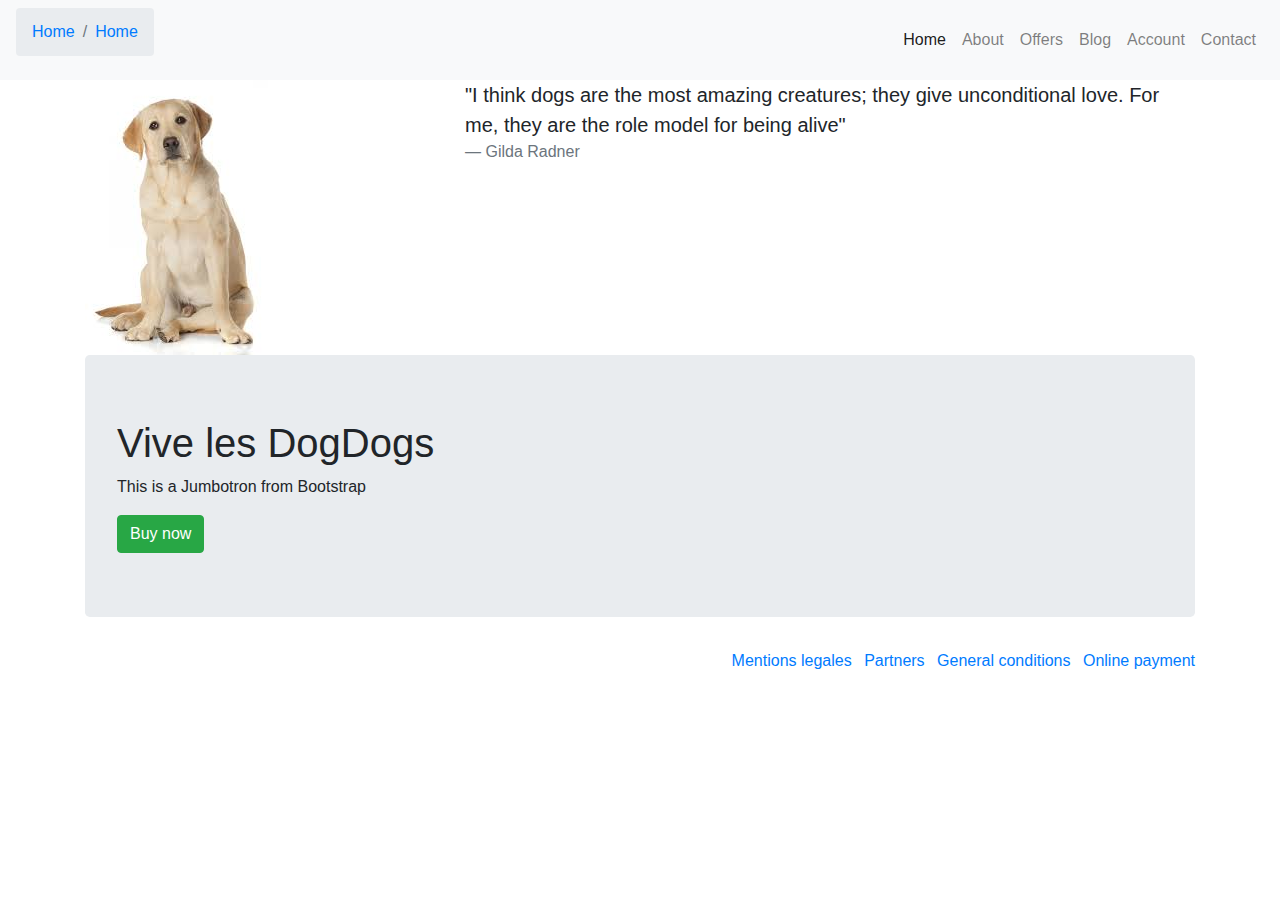
<file: index.html>
<html>
<head>
<link href="https://maxcdn.bootstrapcdn.com/bootstrap/4.0.0/css/bootstrap.min.css" rel="stylesheet" integrity="sha384-Gn5384xqQ1aoWXA+058RXPxPg6fy4IWvTNh0E263XmFcJlSAwiGgFAW/dAiS6JXm" crossorigin="anonymous">
<link rel="stylesheet" href="mystyle.css" />
</head>
<body>
	<div class="container navigation">
		
	<nav class="navbar navbar-expand-lg navbar-light bg-light fixed-top">
        
        
        <div  class="navbar-collapse collapse">
            <ul class="navbar-nav mr-auto">
				<ol class="breadcrumb">
					<li class="breadcrumb-item"><a href="index.html">Home</a></li>
					<li class="breadcrumb-item"><a href="">Home</a></li>
				</ol>
			 </ul>
            <ul class="navbar-nav">
                
                <li class="nav-item">
                    <a class="nav-link active" href="index.html">Home</a>
                </li>
                <li class="nav-item">
                    <a class="nav-link" href="about.html">About</a>
                </li>
				<li class="nav-item">
                    <a class="nav-link" href="offers.html">Offers</a>
                </li>
				<li class="nav-item">
                    <a class="nav-link" href="blog.html">Blog</a>
                </li>
				<li class="nav-item">
                    <a class="nav-link" href="account.html">Account</a>
                </li>
				<li class="nav-item">
                    <a class="nav-link" href="contact.html">Contact</a>
                </li>
            </ul>
        </div>
    </nav>
		
	</div>
	<div class="container header">
		<div class="row header">
			<div class="col-lg-4">
				<img src="labrador.jpg" class="img-responsive">
			</div>
			<div class="col-lg-8">
				<blockquote class="blockquote">
					<p class="mb-0">
					"I think dogs are the most amazing creatures; they give unconditional love. For me, they are the role model for being alive"
					</p>
					<footer class="blockquote-footer">Gilda Radner </footer>
				</blockquote>
			</div>
		</div>
	</div>
	
	
	<div class="container content">
		<div class="row">
			<div class="col-lg-12">
		
			
		
			<div class="jumbotron ">
				<h1>Vive les DogDogs</h1>
				<p>
				This is a Jumbotron from Bootstrap
				</p>
				<button class="btn btn-success">Buy now</button>
			</div>
			</div>
		
	</div>
	</div>
	<div class="container footer text-right">
		<ul class="list-inline">
                
                <li class="list-inline-item">
                    <a  href="index.html">Mentions legales</a>
                </li>
                <li class="list-inline-item">
                    <a  href="about.html">Partners</a>
                </li>
				<li class="list-inline-item">
                    <a  href="offers.html">General conditions</a>
                </li>
				<li class="list-inline-item">
                    <a  href="blog.html">Online payment</a>
                </li>
            </ul>
	</div>
<script src="https://ajax.googleapis.com/ajax/libs/jquery/3.3.1/jquery.min.js"></script>
<script src="https://maxcdn.bootstrapcdn.com/bootstrap/3.3.7/js/bootstrap.min.js" integrity="sha384-Tc5IQib027qvyjSMfHjOMaLkfuWVxZxUPnCJA7l2mCWNIpG9mGCD8wGNIcPD7Txa" crossorigin="anonymous"></script>
<script src="myjs.js"></script>
</body>
</html>
</file>
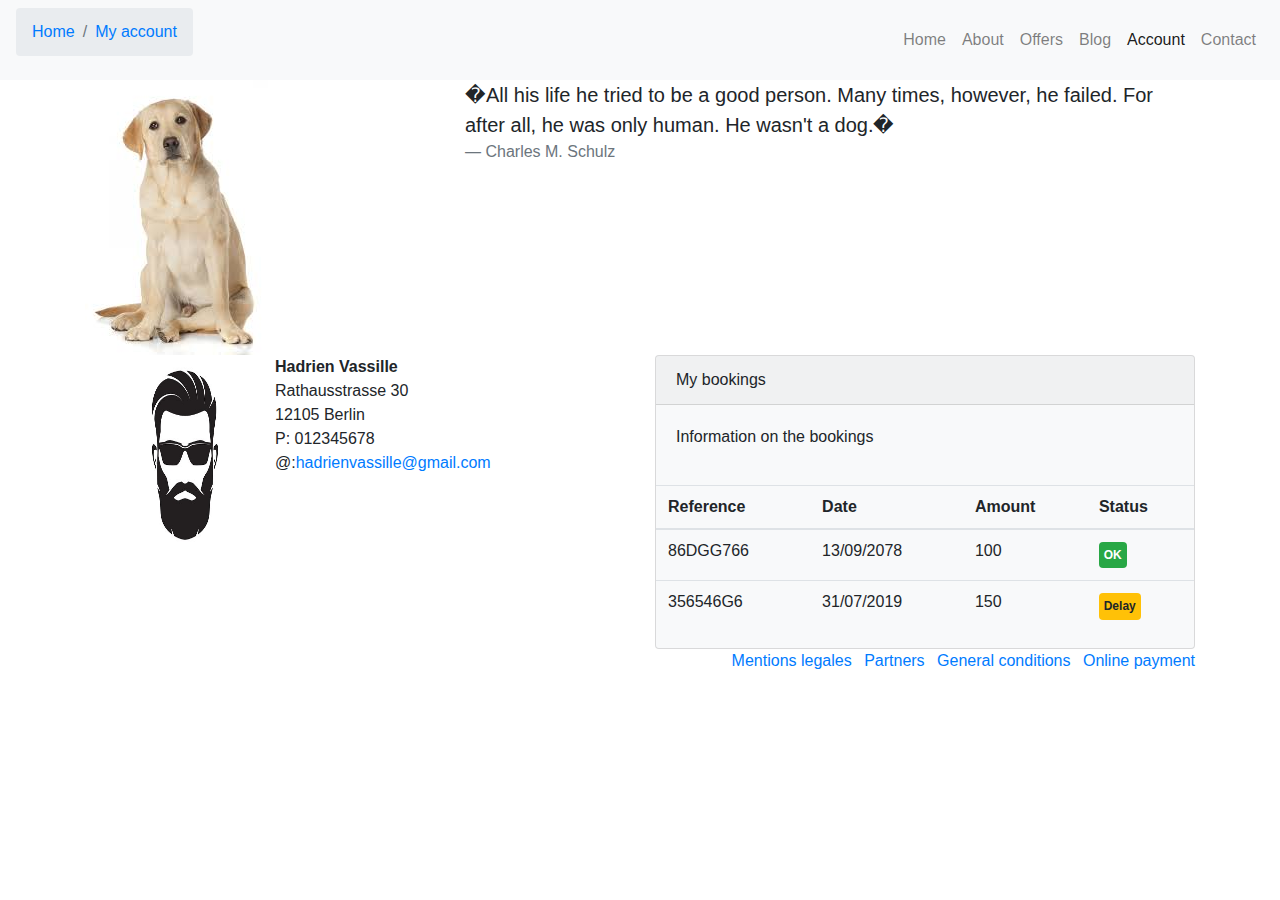
<file: account.html>
<html>
<head>
<link href="https://maxcdn.bootstrapcdn.com/bootstrap/4.0.0/css/bootstrap.min.css" rel="stylesheet" integrity="sha384-Gn5384xqQ1aoWXA+058RXPxPg6fy4IWvTNh0E263XmFcJlSAwiGgFAW/dAiS6JXm" crossorigin="anonymous">
<link rel="stylesheet" href="mystyle.css" />
</head>
<body>
	<div class="container navigation">
		
	<nav class="navbar navbar-expand-lg navbar-light bg-light fixed-top">
        
        
        <div  class="navbar-collapse collapse">
            <ul class="navbar-nav mr-auto">
				<ol class="breadcrumb">
					<li class="breadcrumb-item"><a href="index.html">Home</a></li>
					<li class="breadcrumb-item"><a href="">My account</a></li>
				</ol>
			 </ul>
            <ul class="navbar-nav">
                
                <li class="nav-item">
                    <a class="nav-link " href="index.html">Home</a>
                </li>
                <li class="nav-item">
                    <a class="nav-link" href="about.html">About</a>
                </li>
				<li class="nav-item">
                    <a class="nav-link" href="offers.html">Offers</a>
                </li>
				<li class="nav-item">
                    <a class="nav-link" href="blog.html">Blog</a>
                </li>
				<li class="nav-item">
                    <a class="nav-link active" href="account.html">Account</a>
                </li>
				<li class="nav-item">
                    <a class="nav-link" href="contact.html">Contact</a>
                </li>
            </ul>
        </div>
    </nav>
		
	</div>
	<div class="container header">
		<div class="row header">
			<div class="col-lg-4">
				<img src="labrador.jpg" class="img-responsive">
			</div>
			<div class="col-lg-8">
				<blockquote class="blockquote">
					<p class="mb-0">
					�All his life he tried to be a good person. Many times, however, he failed.
For after all, he was only human. He wasn't a dog.� 
					</p>
					<footer class="blockquote-footer">Charles M. Schulz </footer>
				</blockquote>
			</div>
		</div>
	</div>
	
	
	<div class="container content">
		<div class="row content">
			<div class="col-lg-2">
				<img src="avatar.jpg" class="img-responsive" height="200" width= "200">
			</div>
			<div class="col-lg-2">
				<address>
					<strong>Hadrien Vassille</strong><br/>
					Rathausstrasse 30 <br/>
					12105 Berlin <br/>
					<abbr title="phone">P: </abbr>012345678<br/>
					<abbr title="mail">@:</abbr><a href="mailto:hadrienvassille@gmail.com">hadrienvassille@gmail.com</a><br/>
				</address>
			</div>
			<div class="col-lg-6 offset-lg-2 ">
				<div class="card  bg-light">
					<div class="card-header">
						My bookings
					</div>
					<div class="card-body">
						<p>Information on the bookings</p>
					</div>
					<table class="table">
						<thead>
							<tr>
								<th>Reference</th>
								<th>Date</th>
								<th>Amount</th>
								<th>Status</th>
							</tr>
						</thead>
						<tbody>
						<tr>
								<td>86DGG766</td>
								<td>13/09/2078</td>
								<td>100</td>
								<td><span class="badge badge-success">OK</span></td>
						</tr>
						<tr>
								<td>356546G6</td>
								<td>31/07/2019</td>
								<td>150</td>
								<td><span class="badge badge-warning">Delay</span></td>
						</tr>
						</tbody>
					</table>
				</div>
			</div>
		</div>
			
		
	</div>
	<div class="container footer text-right">
		<ul class="list-inline">
                
                <li class="list-inline-item">
                    <a  href="index.html">Mentions legales</a>
                </li>
                <li class="list-inline-item">
                    <a  href="about.html">Partners</a>
                </li>
				<li class="list-inline-item">
                    <a  href="offers.html">General conditions</a>
                </li>
				<li class="list-inline-item">
                    <a  href="blog.html">Online payment</a>
                </li>
            </ul>
	</div>
<script src="https://ajax.googleapis.com/ajax/libs/jquery/3.3.1/jquery.min.js"></script>
<script src="https://maxcdn.bootstrapcdn.com/bootstrap/3.3.7/js/bootstrap.min.js" integrity="sha384-Tc5IQib027qvyjSMfHjOMaLkfuWVxZxUPnCJA7l2mCWNIpG9mGCD8wGNIcPD7Txa" crossorigin="anonymous"></script>
<script src="myjs.js"></script>
</body>
</html>
</file>
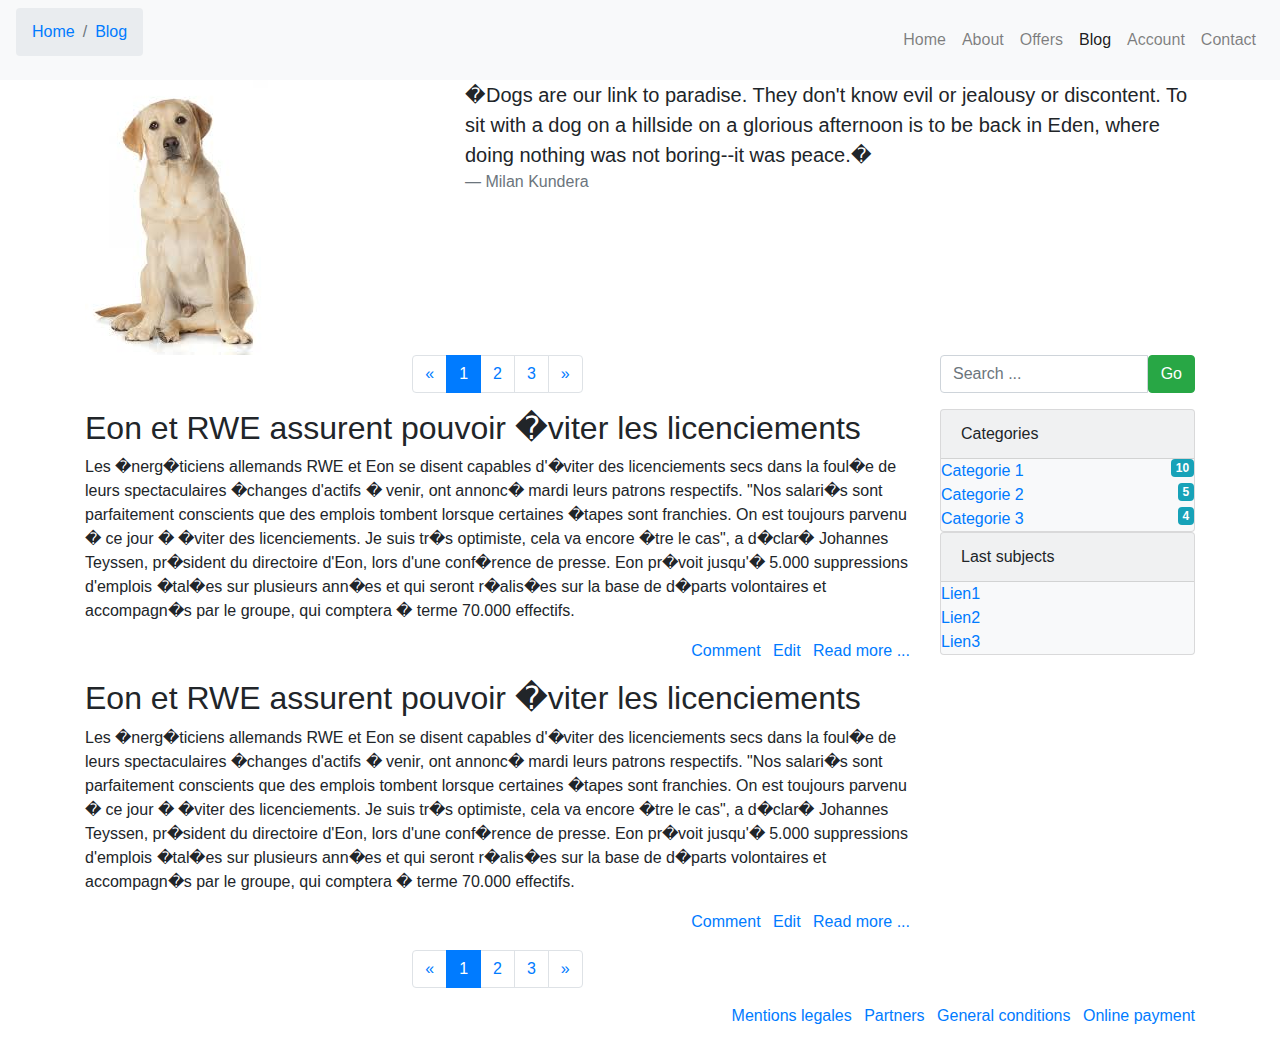
<file: blog.html>
<html>
<head>
<link href="https://maxcdn.bootstrapcdn.com/bootstrap/4.0.0/css/bootstrap.min.css" rel="stylesheet" integrity="sha384-Gn5384xqQ1aoWXA+058RXPxPg6fy4IWvTNh0E263XmFcJlSAwiGgFAW/dAiS6JXm" crossorigin="anonymous">
<link rel="stylesheet" href="mystyle.css" />
</head>
<body>
	<div class="container navigation">
		
	<nav class="navbar navbar-expand-lg navbar-light bg-light fixed-top">
        
        
        <div  class="navbar-collapse collapse">
            <ul class="navbar-nav mr-auto">
				<ol class="breadcrumb">
					<li class="breadcrumb-item"><a href="index.html">Home</a></li>
					<li class="breadcrumb-item"><a href="">Blog</a></li>
				</ol>
			 </ul>
            <ul class="navbar-nav">
                
                <li class="nav-item">
                    <a class="nav-link " href="index.html">Home</a>
                </li>
                <li class="nav-item">
                    <a class="nav-link" href="about.html">About</a>
                </li>
				<li class="nav-item">
                    <a class="nav-link" href="offers.html">Offers</a>
                </li>
				<li class="nav-item">
                    <a class="nav-link active" href="blog.html">Blog</a>
                </li>
				<li class="nav-item">
                    <a class="nav-link" href="account.html">Account</a>
                </li>
				<li class="nav-item">
                    <a class="nav-link" href="contact.html">Contact</a>
                </li>
            </ul>
        </div>
    </nav>
		
	</div>
	<div class="container header">
		<div class="row header">
			<div class="col-lg-4">
				<img src="labrador.jpg" class="img-responsive">
			</div>
			<div class="col-lg-8">
				<blockquote class="blockquote">
					<p class="mb-0">
					�Dogs are our link to paradise. They don't know evil or jealousy or discontent. To sit with a dog on a hillside on a glorious afternoon is to be back in Eden, where doing nothing was not boring--it was peace.� 
					</p>
					<footer class="blockquote-footer">Milan Kundera </footer>
				</blockquote>
			</div>
		</div>
	</div>
	
	
	<div class="container content">
		<div class="row content">
			<div class="col-lg-9">
			<div>
					  <ul class="pagination justify-content-center">
						<li class="page-item">
						<a class="page-link" href="#">&laquo;</a>
						</li>
						<li class="page-item active"><a class="page-link" href="#">1</a></li>
						<li class="page-item"><a class="page-link" href="#">2</a></li>
						<li class="page-item"><a class="page-link" href="#">3</a></li>
						<li class="page-item">
						<a class="page-link" href="#">&raquo;</a>
						</li>
						</ul>
				</div>
				<div>
					<h2>Eon et RWE assurent pouvoir �viter les licenciements</h2>
					<p>Les �nerg�ticiens allemands RWE et Eon se disent capables d'�viter des licenciements secs dans la foul�e de leurs spectaculaires �changes d'actifs � venir, ont annonc� mardi leurs patrons respectifs.

"Nos salari�s sont parfaitement conscients que des emplois tombent lorsque certaines �tapes sont franchies. On est toujours parvenu � ce jour � �viter des licenciements. Je suis tr�s optimiste, cela va encore �tre le cas", a d�clar� Johannes Teyssen, pr�sident du directoire d'Eon, lors d'une conf�rence de presse. Eon pr�voit jusqu'� 5.000 suppressions d'emplois �tal�es sur plusieurs ann�es et qui seront r�alis�es sur la base de d�parts volontaires et accompagn�s par le groupe, qui comptera � terme 70.000 effectifs.</p>
					<ul class="list-inline text-right">
						<li class="list-inline-item"><a href="#">Comment</a></li>
						<li class="list-inline-item"><a href="#">Edit</a></li>
						<li class="list-inline-item"><a href="#">Read more ...</a></li>
						
					</ul>
				</div>
				<div>
					<h2>Eon et RWE assurent pouvoir �viter les licenciements</h2>
					<p>Les �nerg�ticiens allemands RWE et Eon se disent capables d'�viter des licenciements secs dans la foul�e de leurs spectaculaires �changes d'actifs � venir, ont annonc� mardi leurs patrons respectifs.

"Nos salari�s sont parfaitement conscients que des emplois tombent lorsque certaines �tapes sont franchies. On est toujours parvenu � ce jour � �viter des licenciements. Je suis tr�s optimiste, cela va encore �tre le cas", a d�clar� Johannes Teyssen, pr�sident du directoire d'Eon, lors d'une conf�rence de presse. Eon pr�voit jusqu'� 5.000 suppressions d'emplois �tal�es sur plusieurs ann�es et qui seront r�alis�es sur la base de d�parts volontaires et accompagn�s par le groupe, qui comptera � terme 70.000 effectifs.</p>
					<ul class="list-inline text-right">
						<li class="list-inline-item"><a href="#">Comment</a></li>
						<li class="list-inline-item"><a href="#">Edit</a></li>
						<li class="list-inline-item"><a href="#">Read more ...</a></li>
						
					</ul>
				</div>
				<div>
					  <ul class="pagination justify-content-center">
						<li class="page-item">
						<a class="page-link" href="#">&laquo;</a>
						</li>
						<li class="page-item active"><a class="page-link" href="#">1</a></li>
						<li class="page-item"><a class="page-link" href="#">2</a></li>
						<li class="page-item"><a class="page-link" href="#">3</a></li>
						<li class="page-item">
						<a class="page-link" href="#">&raquo;</a>
						</li>
						</ul>
				</div>
			</div>
			<div class="col-lg-3">
				<form id="search">
					<div class="input-group">
						<input type="text" class="form-control" placeholder="Search ..."/>
						<button type="submit" class="btn btn-success">Go</button>
					</div>
				</form>
			<div class="card text-black bg-light ">
				
				<div class="card-header">Categories</div>
				<ul class="nav  flex-column">
					<li class="nav-item"><a href="#">Categorie 1<span class="badge badge-info float-right">10</span></a></li>
					<li class="nav-item"><a href="#">Categorie 2<span class="badge badge-info float-right">5</a></li>
					<li class="nav-item"><a href="#">Categorie 3<span class="badge badge-info float-right">4</a></li>
				</ul>
			</div>
			<div class="card text-black bg-light ">
				
				<div class="card-header">Last subjects</div>
				<ul class="nav flex-column">
					<li class="nav-item"><a href="#">Lien1</a></li>
					<li class="nav-item"><a href="#">Lien2</a></li>
					<li class="nav-item"><a href="#">Lien3</a></li>
				</ul>
			</div>
			</div>
		</div>
		
			
	</div>
	<div class="container footer text-right">
		<ul class="list-inline">
                
                <li class="list-inline-item">
                    <a  href="index.html">Mentions legales</a>
                </li>
                <li class="list-inline-item">
                    <a  href="about.html">Partners</a>
                </li>
				<li class="list-inline-item">
                    <a  href="offers.html">General conditions</a>
                </li>
				<li class="list-inline-item">
                    <a  href="blog.html">Online payment</a>
                </li>
            </ul>
	</div>
<script src="https://ajax.googleapis.com/ajax/libs/jquery/3.3.1/jquery.min.js"></script>
<script src="https://maxcdn.bootstrapcdn.com/bootstrap/3.3.7/js/bootstrap.min.js" integrity="sha384-Tc5IQib027qvyjSMfHjOMaLkfuWVxZxUPnCJA7l2mCWNIpG9mGCD8wGNIcPD7Txa" crossorigin="anonymous"></script>
<script src="myjs.js"></script>
</body>
</html>
</file>
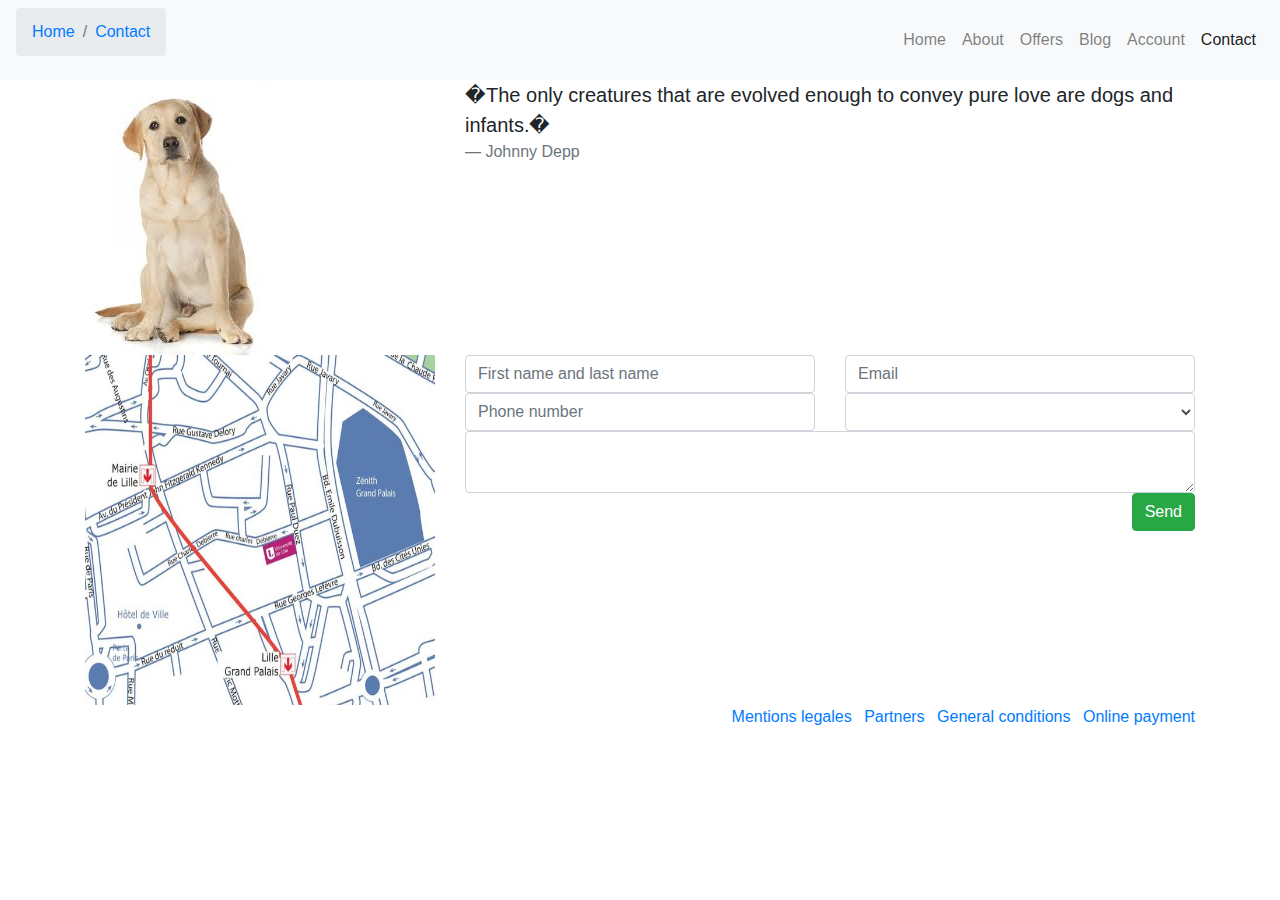
<file: contact.html>
<html>
<head>
<link href="https://maxcdn.bootstrapcdn.com/bootstrap/4.0.0/css/bootstrap.min.css" rel="stylesheet" integrity="sha384-Gn5384xqQ1aoWXA+058RXPxPg6fy4IWvTNh0E263XmFcJlSAwiGgFAW/dAiS6JXm" crossorigin="anonymous">
<link rel="stylesheet" href="mystyle.css" />
</head>
<body>
	<div class="container navigation">
		
	<nav class="navbar navbar-expand-lg navbar-light bg-light fixed-top">
        
        
        <div  class="navbar-collapse collapse">
            <ul class="navbar-nav mr-auto">
				<ol class="breadcrumb">
					<li class="breadcrumb-item"><a href="index.html">Home</a></li>
					<li class="breadcrumb-item"><a href="">Contact</a></li>
				</ol>
			 </ul>
            <ul class="navbar-nav">
                
                <li class="nav-item">
                    <a class="nav-link " href="index.html">Home</a>
                </li>
                <li class="nav-item">
                    <a class="nav-link" href="about.html">About</a>
                </li>
				<li class="nav-item">
                    <a class="nav-link" href="offers.html">Offers</a>
                </li>
				<li class="nav-item">
                    <a class="nav-link" href="blog.html">Blog</a>
                </li>
				<li class="nav-item">
                    <a class="nav-link " href="account.html">Account</a>
                </li>
				<li class="nav-item">
                    <a class="nav-link active" href="contact.html">Contact</a>
                </li>
            </ul>
        </div>
    </nav>
		
	</div>
	<div class="container header">
		<div class="row header">
			<div class="col-lg-4">
				<img src="labrador.jpg" class="img-responsive">
			</div>
			<div class="col-lg-8">
				<blockquote class="blockquote">
					<p class="mb-0">
					�The only creatures that are evolved enough to convey pure love are dogs and infants.� 
					</p>
					<footer class="blockquote-footer">Johnny Depp </footer>
				</blockquote>
			</div>
		</div>
	</div>
	
	
	<div class="container content">
		<div class="row">
		<div class="col-lg-4">
			<img src="map.jpg" class="img-responsive" height="350" width= "350">
		</div>
		<div class="col-lg-8">
		<div class="form-group row">
			<div class="col-lg-6">
				<input type="text" class="form-control" placeholder="First name and last name">
			</div>
			<div class="col-lg-6">
				<input type="email" class="form-control" placeholder="Email">
			</div>
			<div class="col-lg-6">
				<input type="phone" class="form-control" placeholder="Phone number">
			</div>
			<div class="col-lg-6">
				<select class="form-control"></select>
			</div>
			<div class="col-lg-12 text-right">
				<textarea class="form-control"></textarea>
				<button class="btn btn-success">Send</button>
			</div>
		</div>
		</div>
		</div>
		
			
		
	</div>
	<div class="container footer text-right">
		<ul class="list-inline">
                
                <li class="list-inline-item">
                    <a  href="index.html">Mentions legales</a>
                </li>
                <li class="list-inline-item">
                    <a  href="about.html">Partners</a>
                </li>
				<li class="list-inline-item">
                    <a  href="offers.html">General conditions</a>
                </li>
				<li class="list-inline-item">
                    <a  href="blog.html">Online payment</a>
                </li>
            </ul>
	</div>
<script src="https://ajax.googleapis.com/ajax/libs/jquery/3.3.1/jquery.min.js"></script>
<script src="https://maxcdn.bootstrapcdn.com/bootstrap/3.3.7/js/bootstrap.min.js" integrity="sha384-Tc5IQib027qvyjSMfHjOMaLkfuWVxZxUPnCJA7l2mCWNIpG9mGCD8wGNIcPD7Txa" crossorigin="anonymous"></script>
<script src="myjs.js"></script>
</body>
</html>
</file>
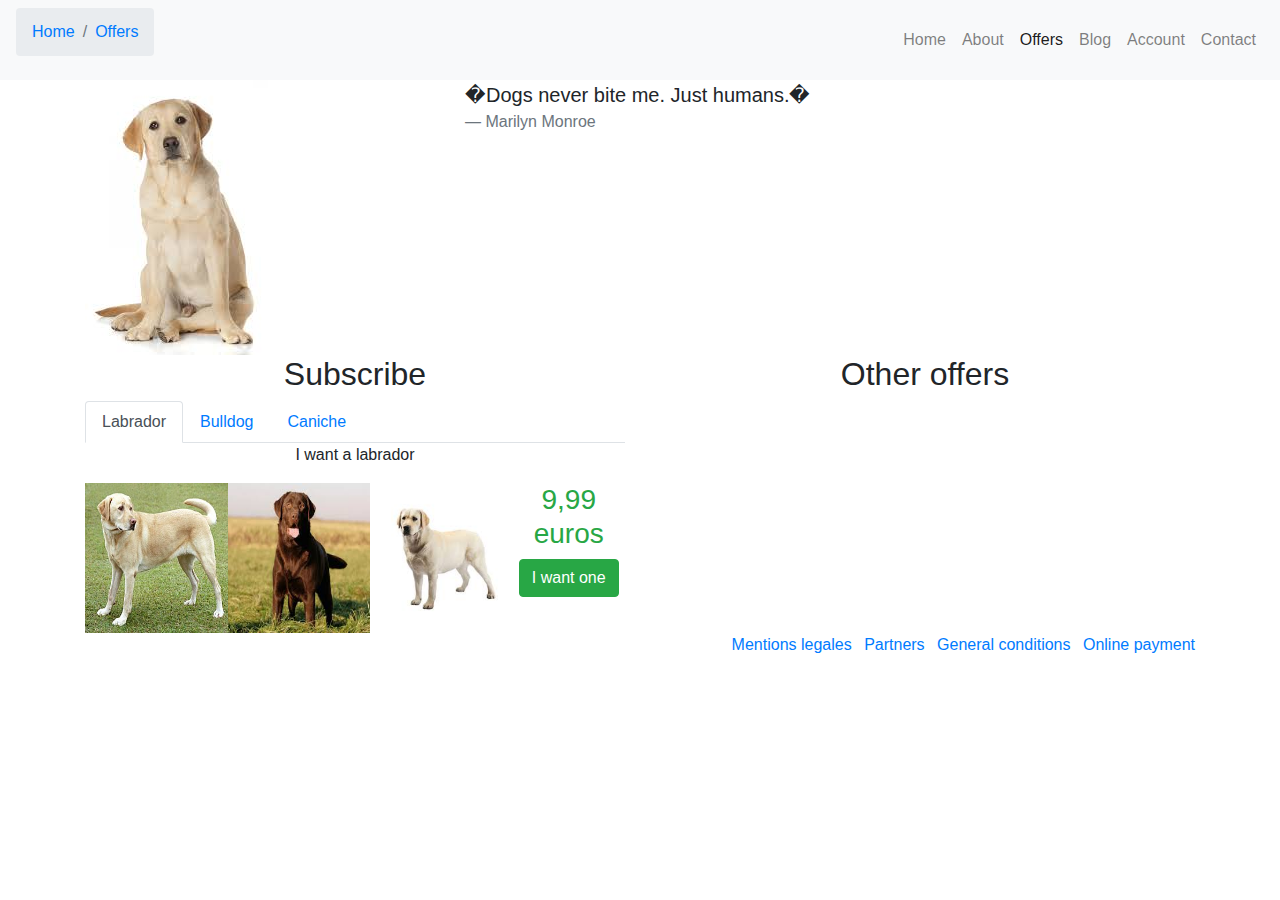
<file: offers.html>
<html>
<head>
<link href="https://maxcdn.bootstrapcdn.com/bootstrap/4.0.0/css/bootstrap.min.css" rel="stylesheet" integrity="sha384-Gn5384xqQ1aoWXA+058RXPxPg6fy4IWvTNh0E263XmFcJlSAwiGgFAW/dAiS6JXm" crossorigin="anonymous">
<link rel="stylesheet" href="mystyle.css" />
</head>
<body>
	<div class="container navigation">
		
	<nav class="navbar navbar-expand-lg navbar-light bg-light fixed-top">
        
        
        <div  class="navbar-collapse collapse">
            <ul class="navbar-nav mr-auto">
				<ol class="breadcrumb">
					<li class="breadcrumb-item"><a href="index.html">Home</a></li>
					<li class="breadcrumb-item"><a href="">Offers</a></li>
				</ol>
			 </ul>
            <ul class="navbar-nav">
                
                <li class="nav-item">
                    <a class="nav-link " href="index.html">Home</a>
                </li>
                <li class="nav-item">
                    <a class="nav-link" href="about.html">About</a>
                </li>
				<li class="nav-item">
                    <a class="nav-link active" href="offers.html">Offers</a>
                </li>
				<li class="nav-item">
                    <a class="nav-link" href="blog.html">Blog</a>
                </li>
				<li class="nav-item">
                    <a class="nav-link" href="account.html">Account</a>
                </li>
				<li class="nav-item">
                    <a class="nav-link" href="contact.html">Contact</a>
                </li>
            </ul>
        </div>
    </nav>
		
	</div>
	<div class="container header">
		<div class="row header">
			<div class="col-lg-4">
				<img src="labrador.jpg" class="img-responsive">
			</div>
			<div class="col-lg-8">
				<blockquote class="blockquote">
					<p class="mb-0">
					�Dogs never bite me. Just humans.� 
					</p>
					<footer class="blockquote-footer">Marilyn Monroe  </footer>
				</blockquote>
			</div>
		</div>
	</div>
	
	
	<div class="container">
		<div class="row">
			<div class="col-lg-6">
				<h2 class="text-center">Subscribe</h2>
					<ul class="nav nav-tabs">
					  <li class="nav-item">
						<a class="nav-link active" href="#one" data-toggle="tab">Labrador</a>
					  </li>
					  <li class="nav-item">
						<a class="nav-link" href="#two" data-toggle="tab">Bulldog</a>
					  </li>
					  <li class="nav-item">
						<a class="nav-link" href="#three" data-toggle="tab">Caniche</a>
					  </li>
					</ul>
					<div class="tab-content">
						<div id="one" class="tab-pane active">
							<div class="row">
								<div class="col-lg-12 text-center">
									<p>
									I want a labrador
									</p>
								</div>
							</div>
							<div class="row text-center">
								<div class="col-lg-3">
									<img src="imageslabrador/labrador1.jpg" height="150" width= "150">
								</div>
								<div class="col-lg-3">
									<img src="imageslabrador/labrador2.jpg"height="150" width= "150">
								</div>
								<div class="col-lg-3">
									<img src="imageslabrador/labrador3.jpg"height="150" width= "150">
								</div>
								<div class="col-lg-3">
									<h3 class="text-success">9,99 euros </h3>
									<button class="btn btn-success">I want one</button>
								</div>
							</div>
						</div>
						<div id="two" class="tab-pane ">
							<div class="row">
								<div class="col-lg-12 text-center">
									<p>
									I want a bulldog
									</p>
								</div>
							</div>
							<div class="row text-center">
								<div class="col-lg-3">
									<img src="imagesbulldog/bulldog1.jpg" height="150" width= "150">
								</div>
								<div class="col-lg-3">
									<img src="imagesbulldog/bulldog3.jpg"height="150" width= "150">
								</div>
								<div class="col-lg-3">
									<img src="imagesbulldog/bulldog2.jpg"height="150" width= "150">
								</div>
								<div class="col-lg-3">
									<h3 class="text-success">19,99 euros </h3>
									<button class="btn btn-success">I want one</button>
								</div>
							</div>
						</div>
						<div id="three" class="tab-pane ">
							<div class="row">
								<div class="col-lg-12 text-center">
									<p>
									I want a caniche
									</p>
								</div>
							</div>
							<div class="row text-center">
								<div class="col-lg-3">
									<img src="imagescaniche/caniche1.jpg" height="150" width= "150">
								</div>
								<div class="col-lg-3">
									<img src="imagescaniche/caniche2.jpg"height="150" width= "150">
								</div>
								<div class="col-lg-3">
									<img src="imagescaniche/caniche3.jpg"height="150" width= "150">
								</div>
								<div class="col-lg-3">
									<h3 class="text-success">29,99 euros </h3>
									<button class="btn btn-success">I want one</button>
								</div>
							</div>
						</div>
						
					</div>
			</div>
			<div class="col-lg-6">
				<h2 class="text-center">Other offers</h2>
			</div>
		</div>	
	</div>
	<div class="container footer text-right">
		<ul class="list-inline">
                
                <li class="list-inline-item">
                    <a  href="index.html">Mentions legales</a>
                </li>
                <li class="list-inline-item">
                    <a  href="about.html">Partners</a>
                </li>
				<li class="list-inline-item">
                    <a  href="offers.html">General conditions</a>
                </li>
				<li class="list-inline-item">
                    <a  href="blog.html">Online payment</a>
                </li>
            </ul>
	</div>
<script src="https://ajax.googleapis.com/ajax/libs/jquery/3.3.1/jquery.min.js"></script>
<script src="https://maxcdn.bootstrapcdn.com/bootstrap/3.3.7/js/bootstrap.min.js" integrity="sha384-Tc5IQib027qvyjSMfHjOMaLkfuWVxZxUPnCJA7l2mCWNIpG9mGCD8wGNIcPD7Txa" crossorigin="anonymous"></script>
<script src="myjs.js"></script>
</body>
</html>
</file>
<file: mystyle.css>
body{
	padding-top: 80px;
}

abbr[title] {
  text-decoration: none;
}

tr .badge{
	line-height: 1.7;
}
</file>
